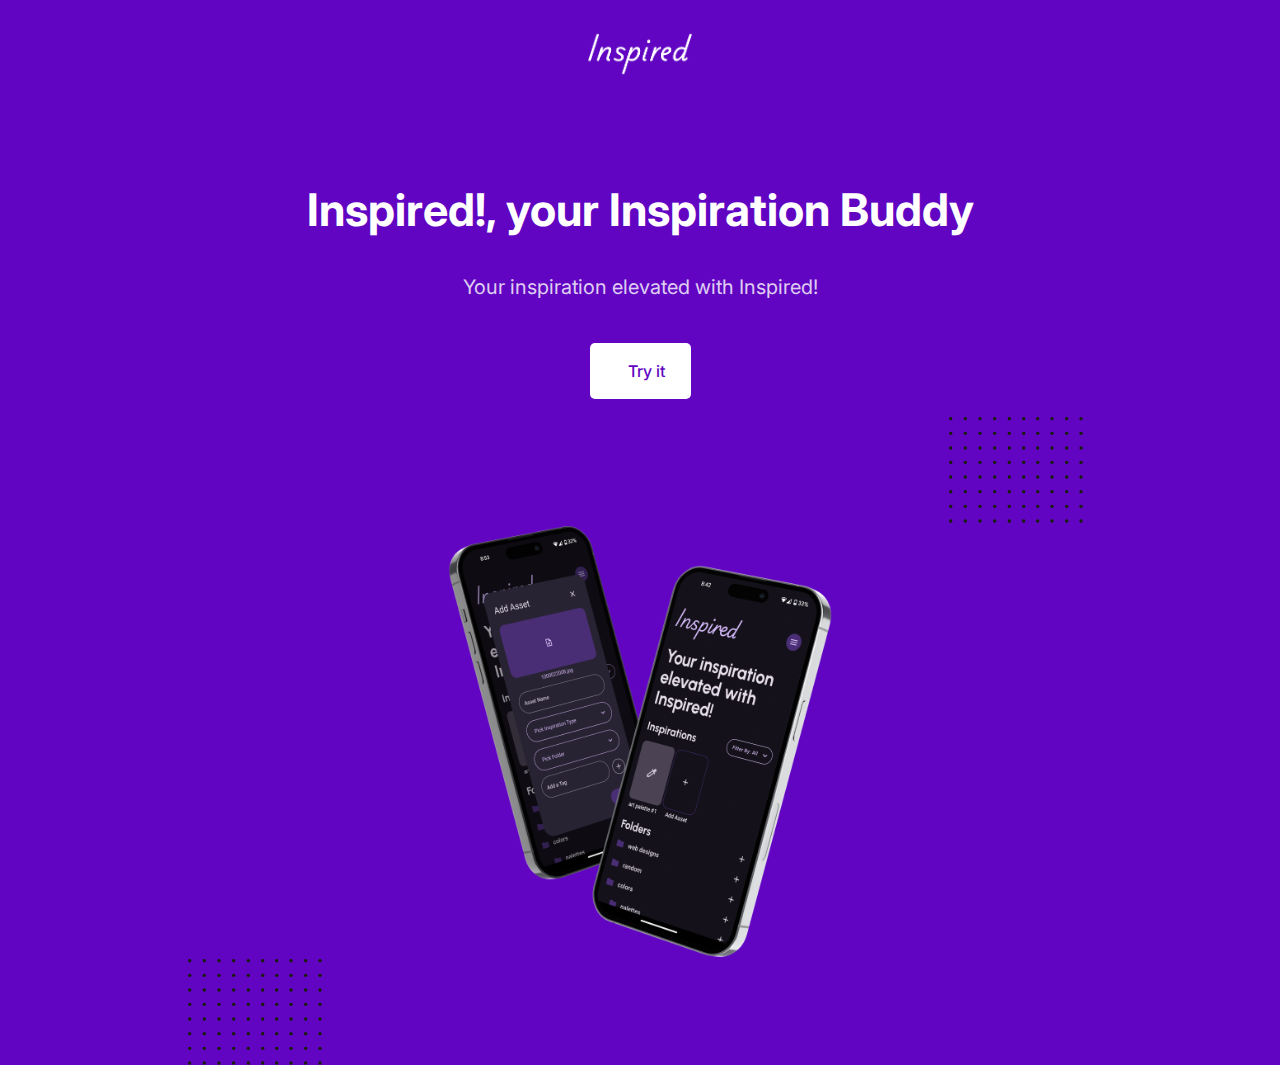
<file: index.html>
<!DOCTYPE html>
<html lang="en">
  <head>
    <meta charset="UTF-8" />
    <meta http-equiv="X-UA-Compatible" content="IE=edge" />
    <meta name="viewport" content="width=device-width, initial-scale=1.0" />
    <title>Inspired | Your inspiration elevated with Inspired!</title>

    <!--====== Favicon Icon ======-->
    <link
      rel="shortcut icon"
      href="assets/images/favicon.ico"
      type="image/ico"
    />

    <!-- ===== All CSS files ===== -->
    <link rel="stylesheet" href="https://use.fontawesome.com/releases/v5.8.1/css/all.css" integrity="sha384-50oBUHEmvpQ+1lW4y57PTFmhCaXp0ML5d60M1M7uH2+nqUivzIebhndOJK28anvf" crossorigin="anonymous">
    <link rel="stylesheet" href="assets/css/bootstrap.min.css" />
    <link rel="stylesheet" href="assets/css/animate.css" />
    <link rel="stylesheet" href="assets/css/lineicons.css" />
    <link rel="stylesheet" href="assets/css/ud-styles.css" />
  </head>
  <body>
    <!-- ====== Header Start ====== -->
    <header class="ud-header">
      <div class="container">
        <div class="row">
          <div class="col-lg-12">
            <nav class="navbar navbar-expand-lg">
              <a class="navbar-brand" href="index.html">
                <img src="assets/images/logo/logo.png" alt="Logo" />
              </a>
            </nav>
          </div>
        </div>
      </div>
    </header>
    <!-- ====== Header End ====== -->

    <!-- ====== Hero Start ====== -->
    <section class="ud-hero" id="home">
      <div class="container">
        <div class="row">
          <div class="col-lg-12">
            <div class="ud-hero-content wow fadeInUp" data-wow-delay=".2s">
              <h1 class="ud-hero-title">
               Inspired!, your Inspiration Buddy
              </h1>
              <p class="ud-hero-desc">
                Your inspiration elevated with Inspired!
              </p>
              <div class="ud-hero-buttons">
                
                <a href="https://play.google.com/store/apps/details?id=com.samadtch.inspired" rel="nofollow noopener" target="_blank" class="ud-main-btn ud-white-btn">
                  <i class='fab fa-google-play'></i> &nbsp; Try it
                </a>
              </div>
            </div>
            <div class="ud-hero-image wow fadeInUp" data-wow-delay=".25s">
              <img src="assets/images/hero/hero-image.png" alt="hero-image" />
              <img
                src="assets/images/hero/dotted-shape.svg"
                alt="shape"
                class="shape shape-1"
              />
              <img
                src="assets/images/hero/dotted-shape.svg"
                alt="shape"
                class="shape shape-2"
              />
            </div>
          </div>
        </div>
      </div>
    </section>
    <!-- ====== Hero End ====== -->

    <!-- ====== All Javascript Files ====== -->
    <script src="assets/js/bootstrap.bundle.min.js"></script>
    <script src="assets/js/wow.min.js"></script>
    <script src="assets/js/main.js"></script>
    <script>
      // ==== for menu scroll
      const pageLink = document.querySelectorAll(".ud-menu-scroll");

      pageLink.forEach((elem) => {
        elem.addEventListener("click", (e) => {
          e.preventDefault();
          document.querySelector(elem.getAttribute("href")).scrollIntoView({
            behavior: "smooth",
            offsetTop: 1 - 60,
          });
        });
      });

      // section menu active
      function onScroll(event) {
        const sections = document.querySelectorAll(".ud-menu-scroll");
        const scrollPos =
          window.pageYOffset ||
          document.documentElement.scrollTop ||
          document.body.scrollTop;

        for (let i = 0; i < sections.length; i++) {
          const currLink = sections[i];
          const val = currLink.getAttribute("href");
          const refElement = document.querySelector(val);
          const scrollTopMinus = scrollPos + 73;
          if (
            refElement.offsetTop <= scrollTopMinus &&
            refElement.offsetTop + refElement.offsetHeight > scrollTopMinus
          ) {
            document
              .querySelector(".ud-menu-scroll")
              .classList.remove("active");
            currLink.classList.add("active");
          } else {
            currLink.classList.remove("active");
          }
        }
      }

      window.document.addEventListener("scroll", onScroll);
    </script>
  </body>
</html>
</file>
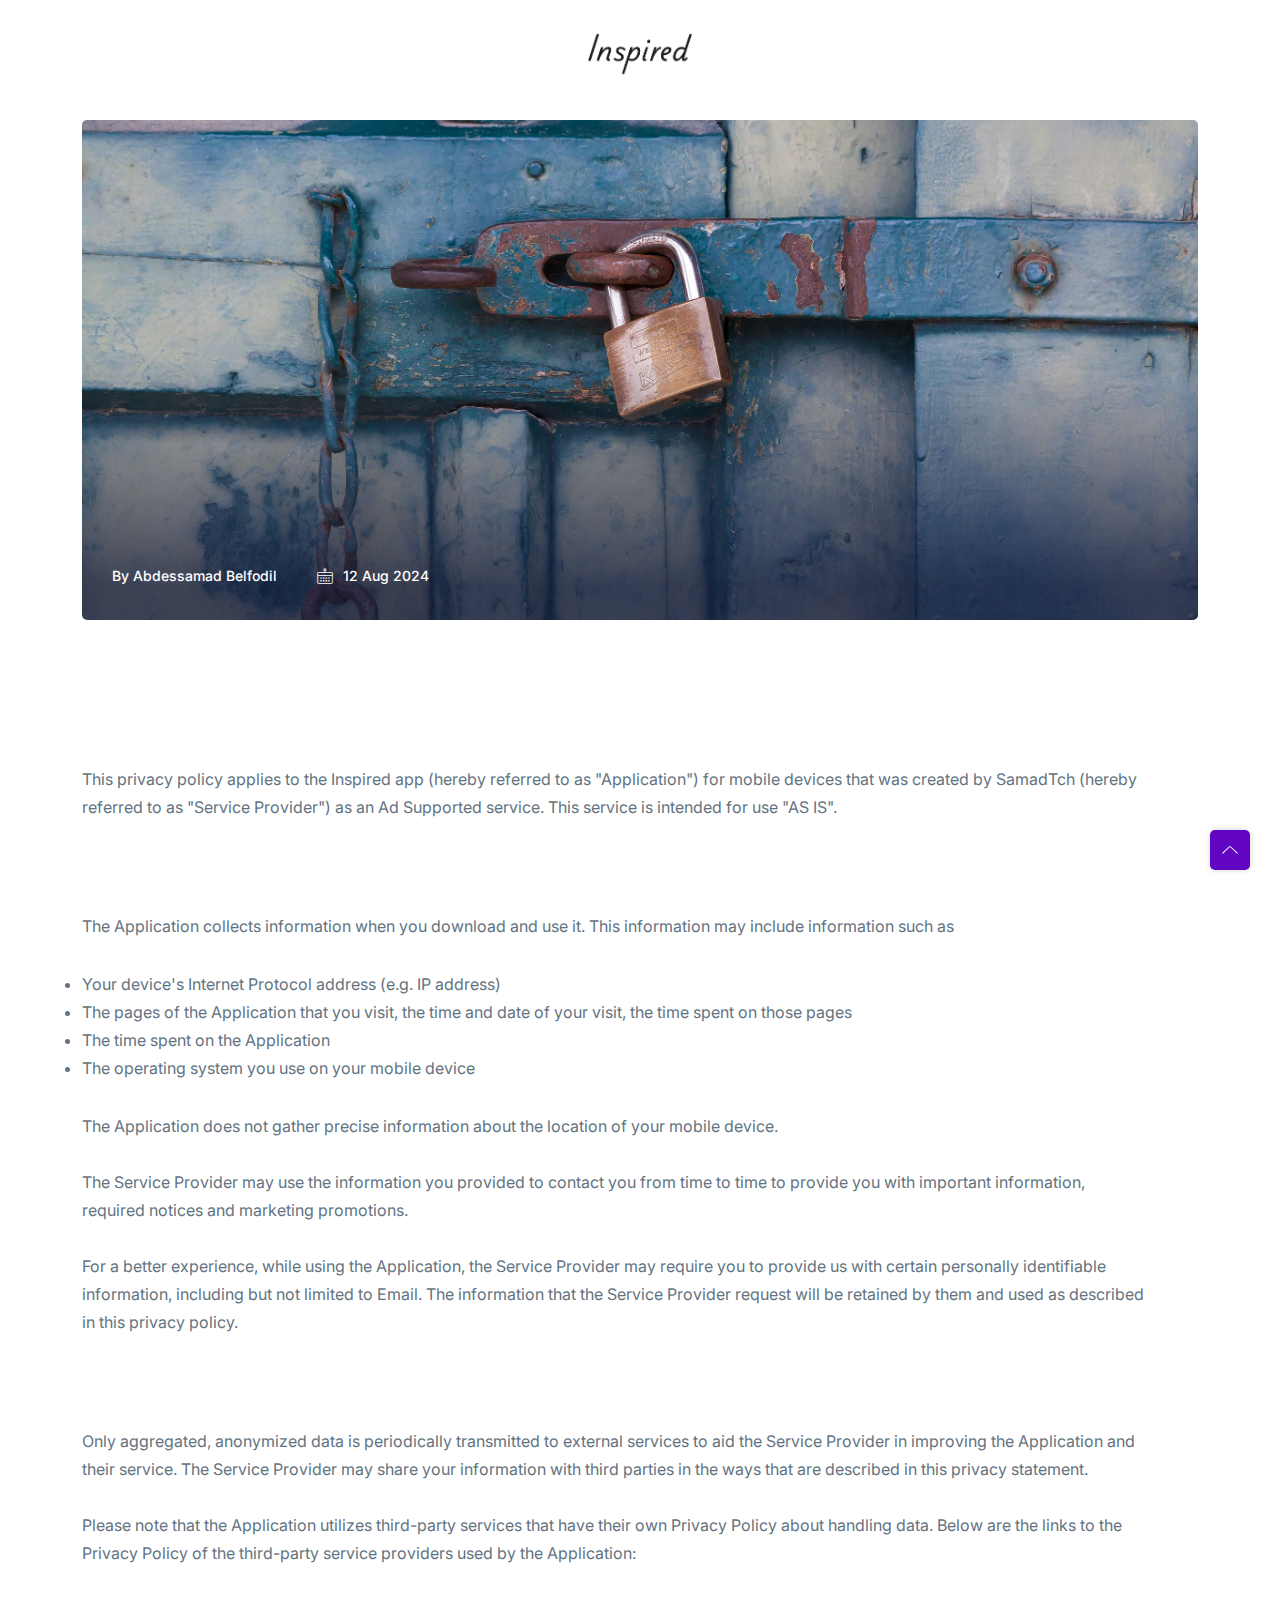
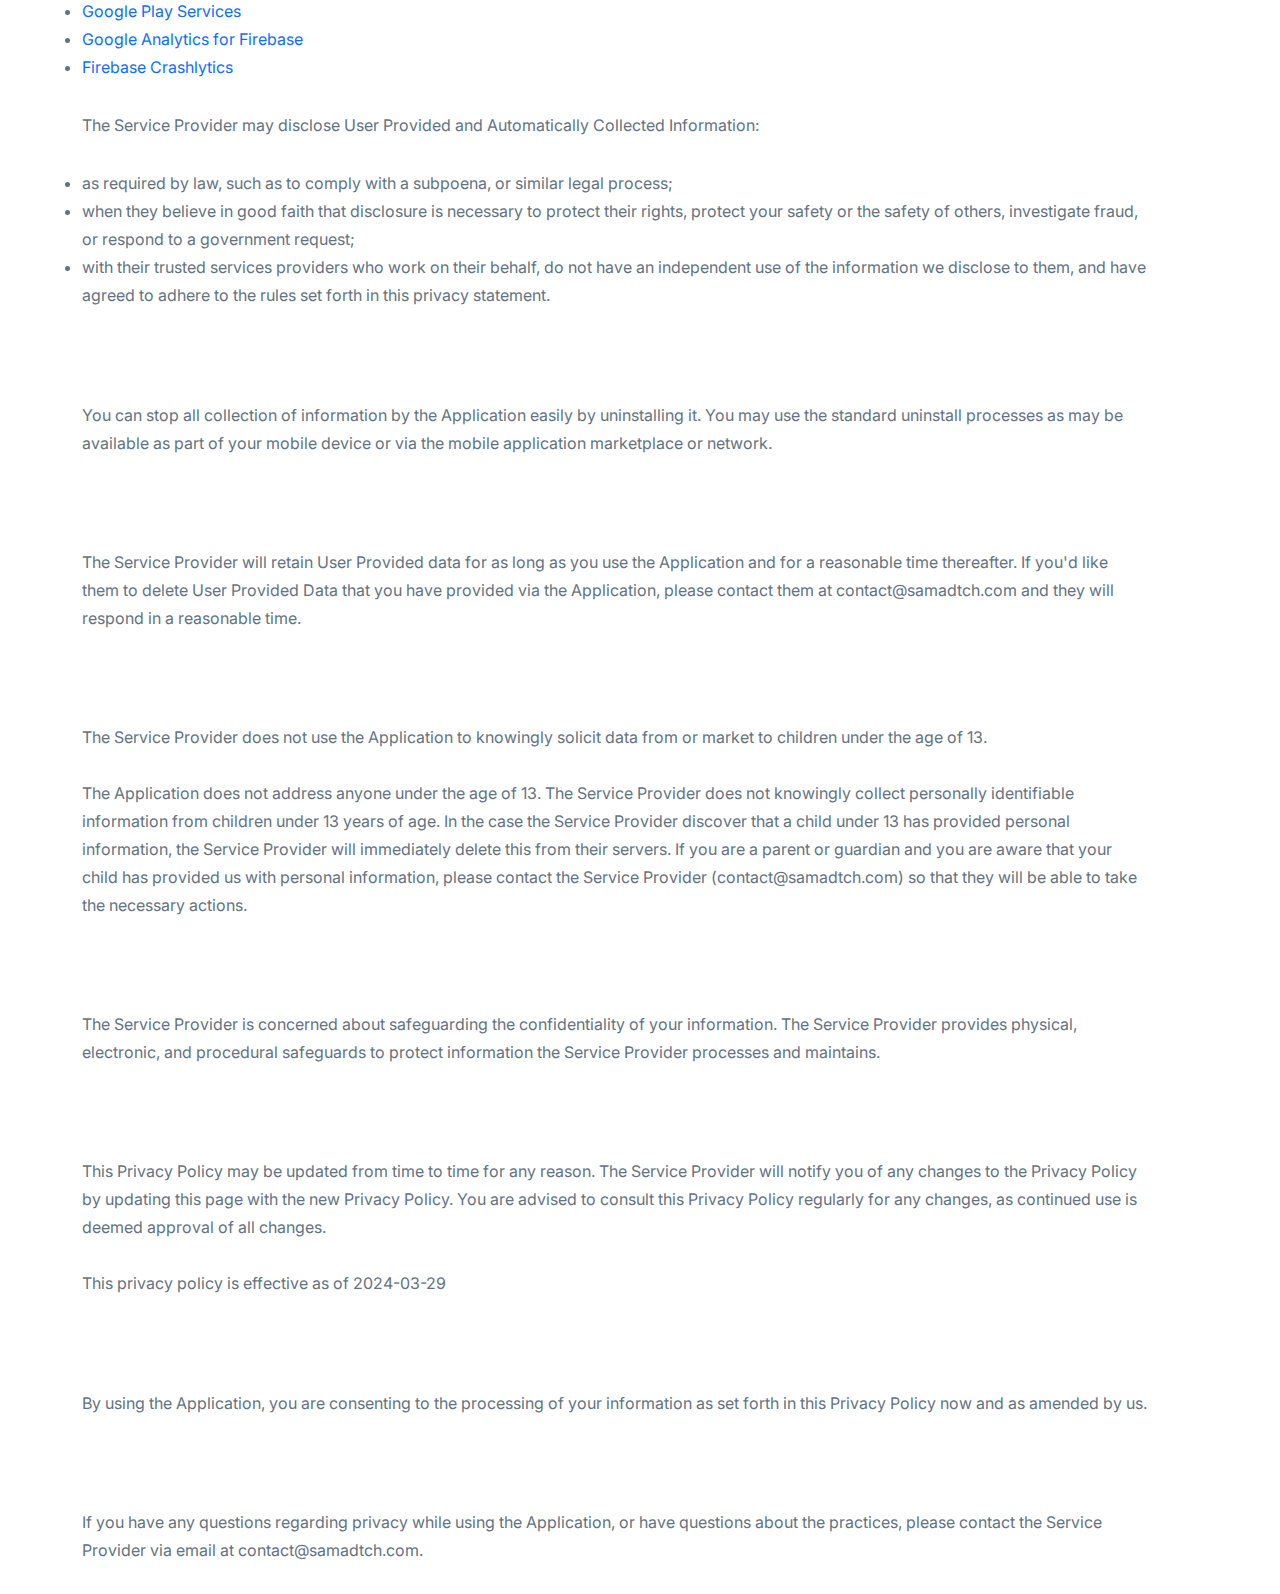
<file: privacy_policy.html>
<!DOCTYPE html>
<html lang="en">
  <head>
    <meta charset="UTF-8" />
    <meta http-equiv="X-UA-Compatible" content="IE=edge" />
    <meta name="viewport" content="width=device-width, initial-scale=1.0" />
    <title>
      Inspired - Privacy Policy
    </title>

    <!--====== Favicon Icon ======-->
    <link
      rel="shortcut icon"
      href="assets/images/favicon.ico"
      type="image/ico"
    />

    <!-- ===== All CSS files ===== -->
    <link rel="stylesheet" href="assets/css/bootstrap.min.css" />
    <link rel="stylesheet" href="assets/css/animate.css" />
    <link rel="stylesheet" href="assets/css/lineicons.css" />
    <link rel="stylesheet" href="assets/css/ud-styles.css" />
  </head>

  <body>
    <!-- ====== Header Start ====== -->
    <header class="ud-header">
      <div class="container">
        <div class="row">
          <div class="col-lg-12">
            <nav class="navbar navbar-expand-lg">
              <a class="navbar-brand" href="index.html">
                <img src="assets/images/logo/logo-b.png" alt="Logo" />
              </a>
            </nav>
          </div>
        </div>
      </div>
    </header>
    <!-- ====== Header End ====== -->

    <!-- ====== Hero Start ====== -->
    <section class="ud-blog-details">
      <div class="container">
        <div class="row">
          <div class="col-lg-12">
            <div class="ud-blog-details-image">
              <img
                src="assets/images/blog/privacy_policy.jpg"
                alt="blog details"
              />
              <div class="ud-blog-overlay">
                <div class="ud-blog-overlay-content">
                  <div class="ud-blog-author">
                    <span>
                      By <a href="javascript:void(0)"> Abdessamad Belfodil </a>
                    </span>
                  </div>

                  <div class="ud-blog-meta">
                    <p class="date">
                      <i class="lni lni-calendar"></i> <span>12 Aug 2024</span>
                    </p>
                  </div>
                </div>
              </div>
            </div>
          </div>

          <div class="col-lg-12">
            <div class="ud-blog-details-content">
              <h2 class="ud-blog-details-title">Privacy Policy</h2>
              <p class="ud-blog-details-para">
                This privacy policy applies to the Inspired app (hereby referred
                to as "Application") for mobile devices that was created by
                SamadTch (hereby referred to as "Service Provider") as an Ad
                Supported service. This service is intended for use "AS IS".
              </p>

              <h3 class="ud-blog-details-subtitle">
                Information Collection and Use
              </h3>

              <p class="ud-blog-details-para">
                The Application collects information when you download and use
                it. This information may include information such as
              </p>

              <ul class="ud-blog-details-para">
                <li>
                  Your device's Internet Protocol address (e.g. IP address)
                </li>
                <li>
                  The pages of the Application that you visit, the time and date
                  of your visit, the time spent on those pages
                </li>
                <li>The time spent on the Application</li>
                <li>The operating system you use on your mobile device</li>
              </ul>

              <p class="ud-blog-details-para">
                The Application does not gather precise information about the
                location of your mobile device. <br /><br />
                The Service Provider may use the information you provided to
                contact you from time to time to provide you with important
                information, required notices and marketing promotions.<br /><br />
                For a better experience, while using the Application, the
                Service Provider may require you to provide us with certain
                personally identifiable information, including but not limited
                to Email. The information that the Service Provider request will
                be retained by them and used as described in this privacy
                policy.
              </p>

              <h3 class="ud-blog-details-subtitle">Third Party Access</h3>
              <p class="ud-blog-details-para">
                Only aggregated, anonymized data is periodically transmitted to
                external services to aid the Service Provider in improving the
                Application and their service. The Service Provider may share
                your information with third parties in the ways that are
                described in this privacy statement.<br /><br />
                Please note that the Application utilizes third-party services
                that have their own Privacy Policy about handling data. Below
                are the links to the Privacy Policy of the third-party service
                providers used by the Application:
              </p>

              <ul class="ud-blog-details-para">
                <li>
                  <a
                    href="https://www.google.com/policies/privacy/"
                    target="_blank"
                    rel="noopener noreferrer"
                    >Google Play Services</a
                  >
                </li>
                <li>
                  <a
                    href="https://firebase.google.com/support/privacy"
                    target="_blank"
                    rel="noopener noreferrer"
                    >Google Analytics for Firebase</a
                  >
                </li>
                <li>
                  <a
                    href="https://firebase.google.com/support/privacy/"
                    target="_blank"
                    rel="noopener noreferrer"
                    >Firebase Crashlytics</a
                  >
                </li>
                <!----><!----><!----><!----><!----><!----><!----><!----><!----><!----><!----><!----><!----><!----><!----><!----><!----><!----><!----><!----><!----><!----><!----><!----><!----><!---->
              </ul>

              <p class="ud-blog-details-para">
                The Service Provider may disclose User Provided and
                Automatically Collected Information:
              </p>

              <ul class="ud-blog-details-para">
                <li>
                  as required by law, such as to comply with a subpoena, or
                  similar legal process;
                </li>
                <li>
                  when they believe in good faith that disclosure is necessary
                  to protect their rights, protect your safety or the safety of
                  others, investigate fraud, or respond to a government request;
                </li>
                <li>
                  with their trusted services providers who work on their
                  behalf, do not have an independent use of the information we
                  disclose to them, and have agreed to adhere to the rules set
                  forth in this privacy statement.
                </li>
              </ul>

              <h3 class="ud-blog-details-subtitle">Opt-Out Rights</h3>
              <p class="ud-blog-details-para">
                You can stop all collection of information by the Application
                easily by uninstalling it. You may use the standard uninstall
                processes as may be available as part of your mobile device or
                via the mobile application marketplace or network.
              </p>
              <h3 class="ud-blog-details-subtitle">Data Retention Policy</h3>
              <p class="ud-blog-details-para">
                The Service Provider will retain User Provided data for as long
                as you use the Application and for a reasonable time thereafter.
                If you'd like them to delete User Provided Data that you have
                provided via the Application, please contact them at
                contact@samadtch.com and they will respond in a reasonable time.
              </p>
              <h3 class="ud-blog-details-subtitle">Children</h3>
              <p class="ud-blog-details-para">
                The Service Provider does not use the Application to knowingly
                solicit data from or market to children under the age of 13.<br /><br />
                The Application does not address anyone under the age of 13. The
                Service Provider does not knowingly collect personally
                identifiable information from children under 13 years of age. In
                the case the Service Provider discover that a child under 13 has
                provided personal information, the Service Provider will
                immediately delete this from their servers. If you are a parent
                or guardian and you are aware that your child has provided us
                with personal information, please contact the Service Provider
                (contact@samadtch.com) so that they will be able to take the
                necessary actions.
              </p>
              <h3 class="ud-blog-details-subtitle">Security</h3>
              <p class="ud-blog-details-para">
                The Service Provider is concerned about safeguarding the
                confidentiality of your information. The Service Provider
                provides physical, electronic, and procedural safeguards to
                protect information the Service Provider processes and
                maintains.
              </p>
              <h3 class="ud-blog-details-subtitle">Changes</h3>
              <p class="ud-blog-details-para">
                This Privacy Policy may be updated from time to time for any
                reason. The Service Provider will notify you of any changes to
                the Privacy Policy by updating this page with the new Privacy
                Policy. You are advised to consult this Privacy Policy regularly
                for any changes, as continued use is deemed approval of all
                changes. <br /><br />
                This privacy policy is effective as of 2024-03-29
              </p>
              <h3 class="ud-blog-details-subtitle">Your Consent</h3>
              <p class="ud-blog-details-para">
                By using the Application, you are consenting to the processing
                of your information as set forth in this Privacy Policy now and
                as amended by us.
              </p>
              <h3 class="ud-blog-details-subtitle">Contact Us</h3>
              <p class="ud-blog-details-para">
                If you have any questions regarding privacy while using the
                Application, or have questions about the practices, please
                contact the Service Provider via email at contact@samadtch.com.
              </p>
            </div>
          </div>
        </div>
      </div>
    </section>
    <!-- ====== Hero End ====== -->

    <!-- ====== Back To Top Start ====== -->
    <a href="javascript:void(0)" class="back-to-top">
      <i class="lni lni-chevron-up"> </i>
    </a>
    <!-- ====== Back To Top End ====== -->

    <!-- ====== All Javascript Files ====== -->
    <script src="assets/js/bootstrap.bundle.min.js"></script>
    <script src="assets/js/wow.min.js"></script>
    <script src="assets/js/main.js"></script>
    <script>
      // ==== for menu scroll
      const pageLink = document.querySelectorAll(".ud-menu-scroll");

      pageLink.forEach((elem) => {
        elem.addEventListener("click", (e) => {
          e.preventDefault();
          document.querySelector(elem.getAttribute("href")).scrollIntoView({
            behavior: "smooth",
            offsetTop: 1 - 60,
          });
        });
      });

      // section menu active
      function onScroll(event) {
        const sections = document.querySelectorAll(".ud-menu-scroll");
        const scrollPos =
          window.pageYOffset ||
          document.documentElement.scrollTop ||
          document.body.scrollTop;

        for (let i = 0; i < sections.length; i++) {
          const currLink = sections[i];
          const val = currLink.getAttribute("href");
          const refElement = document.querySelector(val);
          const scrollTopMinus = scrollPos + 73;
          if (
            refElement.offsetTop <= scrollTopMinus &&
            refElement.offsetTop + refElement.offsetHeight > scrollTopMinus
          ) {
            document
              .querySelector(".ud-menu-scroll")
              .classList.remove("active");
            currLink.classList.add("active");
          } else {
            currLink.classList.remove("active");
          }
        }
      }

      window.document.addEventListener("scroll", onScroll);
    </script>
  </body>
</html>
</file>
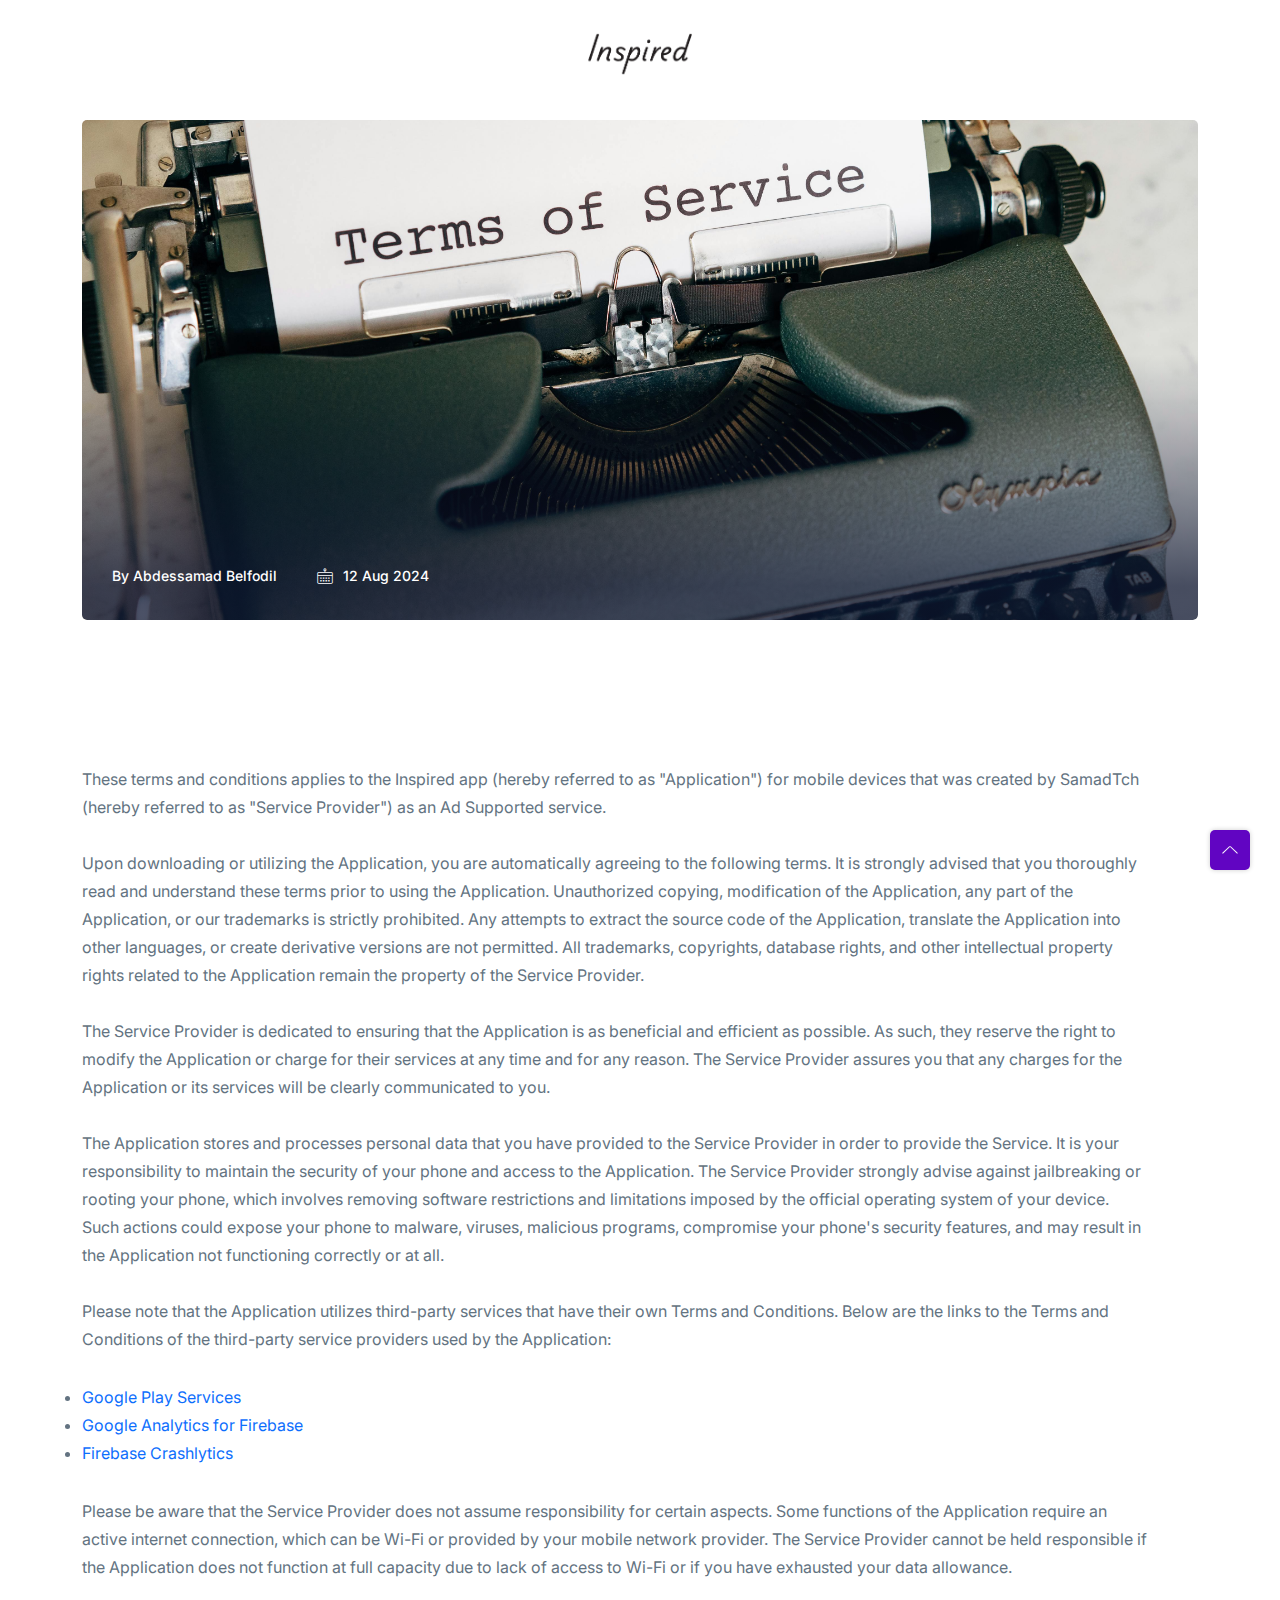
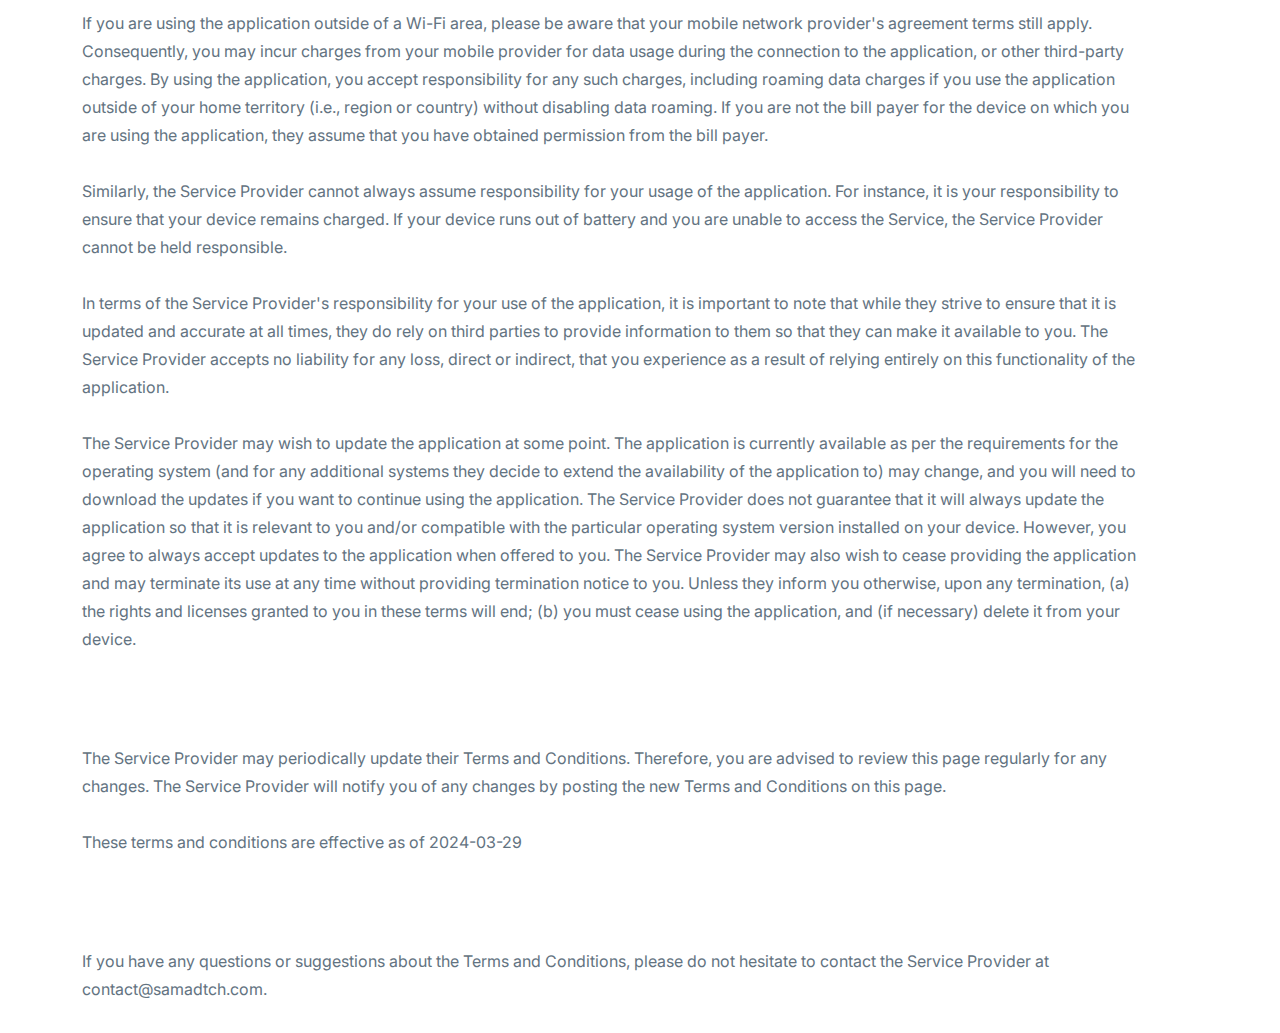
<file: tos.html>
<!DOCTYPE html>
<html lang="en">
  <head>
    <meta charset="UTF-8" />
    <meta http-equiv="X-UA-Compatible" content="IE=edge" />
    <meta name="viewport" content="width=device-width, initial-scale=1.0" />
    <title>Inspired - Terms of Service</title>

    <!--====== Favicon Icon ======-->
    <link
      rel="shortcut icon"
      href="assets/images/favicon.ico"
      type="image/ico"
    />

    <!-- ===== All CSS files ===== -->
    <link rel="stylesheet" href="assets/css/bootstrap.min.css" />
    <link rel="stylesheet" href="assets/css/animate.css" />
    <link rel="stylesheet" href="assets/css/lineicons.css" />
    <link rel="stylesheet" href="assets/css/ud-styles.css" />
  </head>

  <body>
    <!-- ====== Header Start ====== -->
    <header class="ud-header">
      <div class="container">
        <div class="row">
          <div class="col-lg-12">
            <nav class="navbar navbar-expand-lg">
              <a class="navbar-brand" href="index.html">
                <img src="assets/images/logo/logo-b.png" alt="Logo" />
              </a>
            </nav>
          </div>
        </div>
      </div>
    </header>
    <!-- ====== Header End ====== -->

    <!-- ====== Hero Start ====== -->
    <section class="ud-blog-details">
      <div class="container">
        <div class="row">
          <div class="col-lg-12">
            <div class="ud-blog-details-image">
              <img
                src="assets/images/blog/tos.jpg"
                alt="blog details"
              />
              <div class="ud-blog-overlay">
                <div class="ud-blog-overlay-content">
                  <div class="ud-blog-author">
                    <span>
                      By <a href="javascript:void(0)"> Abdessamad Belfodil </a>
                    </span>
                  </div>

                  <div class="ud-blog-meta">
                    <p class="date">
                      <i class="lni lni-calendar"></i> <span>12 Aug 2024</span>
                    </p>
                  </div>
                </div>
              </div>
            </div>
          </div>

          <div class="col-lg-12">
            <div class="ud-blog-details-content">
              <h2 class="ud-blog-details-title">Terms & Conditions</h2>
              <p class="ud-blog-details-para">
                These terms and conditions applies to the Inspired app (hereby
                referred to as "Application") for mobile devices that was
                created by SamadTch (hereby referred to as "Service Provider")
                as an Ad Supported service. <br /><br />
                Upon downloading or utilizing the Application, you are
                automatically agreeing to the following terms. It is strongly
                advised that you thoroughly read and understand these terms
                prior to using the Application. Unauthorized copying,
                modification of the Application, any part of the Application, or
                our trademarks is strictly prohibited. Any attempts to extract
                the source code of the Application, translate the Application
                into other languages, or create derivative versions are not
                permitted. All trademarks, copyrights, database rights, and
                other intellectual property rights related to the Application
                remain the property of the Service Provider. <br /><br />
                The Service Provider is dedicated to ensuring that the
                Application is as beneficial and efficient as possible. As such,
                they reserve the right to modify the Application or charge for
                their services at any time and for any reason. The Service
                Provider assures you that any charges for the Application or its
                services will be clearly communicated to you. <br /><br />
                The Application stores and processes personal data that you have
                provided to the Service Provider in order to provide the
                Service. It is your responsibility to maintain the security of
                your phone and access to the Application. The Service Provider
                strongly advise against jailbreaking or rooting your phone,
                which involves removing software restrictions and limitations
                imposed by the official operating system of your device. Such
                actions could expose your phone to malware, viruses, malicious
                programs, compromise your phone's security features, and may
                result in the Application not functioning correctly or at all.
                <br /><br />
                Please note that the Application utilizes third-party services
                that have their own Terms and Conditions. Below are the links to
                the Terms and Conditions of the third-party service providers
                used by the Application:
              </p>

              
              <ul class="ud-blog-details-para">
                <li>
                  <a
                    href="https://www.google.com/policies/privacy/"
                    target="_blank"
                    rel="noopener noreferrer"
                    >Google Play Services</a
                  >
                </li>
                <li>
                  <a
                    href="https://firebase.google.com/support/privacy"
                    target="_blank"
                    rel="noopener noreferrer"
                    >Google Analytics for Firebase</a
                  >
                </li>
                <li>
                  <a
                    href="https://firebase.google.com/support/privacy/"
                    target="_blank"
                    rel="noopener noreferrer"
                    >Firebase Crashlytics</a
                  >
                </li>
              </ul>

              <p class="ud-blog-details-para">
                Please be aware that the Service Provider does not assume
                responsibility for certain aspects. Some functions of the
                Application require an active internet connection, which can be
                Wi-Fi or provided by your mobile network provider. The Service
                Provider cannot be held responsible if the Application does not
                function at full capacity due to lack of access to Wi-Fi or if
                you have exhausted your data allowance. <br /><br />
                If you are using the application outside of a Wi-Fi area, please
                be aware that your mobile network provider's agreement terms
                still apply. Consequently, you may incur charges from your
                mobile provider for data usage during the connection to the
                application, or other third-party charges. By using the
                application, you accept responsibility for any such charges,
                including roaming data charges if you use the application
                outside of your home territory (i.e., region or country) without
                disabling data roaming. If you are not the bill payer for the
                device on which you are using the application, they assume that
                you have obtained permission from the bill payer. <br /><br />
                Similarly, the Service Provider cannot always assume
                responsibility for your usage of the application. For instance,
                it is your responsibility to ensure that your device remains
                charged. If your device runs out of battery and you are unable
                to access the Service, the Service Provider cannot be held
                responsible. <br /><br />
                In terms of the Service Provider's responsibility for your use
                of the application, it is important to note that while they
                strive to ensure that it is updated and accurate at all times,
                they do rely on third parties to provide information to them so
                that they can make it available to you. The Service Provider
                accepts no liability for any loss, direct or indirect, that you
                experience as a result of relying entirely on this functionality
                of the application. <br /><br />
                The Service Provider may wish to update the application at some
                point. The application is currently available as per the
                requirements for the operating system (and for any additional
                systems they decide to extend the availability of the
                application to) may change, and you will need to download the
                updates if you want to continue using the application. The
                Service Provider does not guarantee that it will always update
                the application so that it is relevant to you and/or compatible
                with the particular operating system version installed on your
                device. However, you agree to always accept updates to the
                application when offered to you. The Service Provider may also
                wish to cease providing the application and may terminate its
                use at any time without providing termination notice to you.
                Unless they inform you otherwise, upon any termination, (a) the
                rights and licenses granted to you in these terms will end; (b)
                you must cease using the application, and (if necessary) delete
                it from your device.
              </p>

              <h3 class="ud-blog-details-subtitle">
                Changes to These Terms and Conditions
              </h3>

              <p class="ud-blog-details-para">
                The Service Provider may periodically update their Terms and
                Conditions. Therefore, you are advised to review this page
                regularly for any changes. The Service Provider will notify you
                of any changes by posting the new Terms and Conditions on this
                page. <br /><br />
                These terms and conditions are effective as of 2024-03-29
              </p>

              <h3 class="ud-blog-details-subtitle">Contact Us</h3>

              <p class="ud-blog-details-para">
                If you have any questions or suggestions about the Terms and
                Conditions, please do not hesitate to contact the Service
                Provider at contact@samadtch.com.
              </p>
            </div>
          </div>
        </div>
      </div>
    </section>
    <!-- ====== Hero End ====== -->

    <!-- ====== Back To Top Start ====== -->
    <a href="javascript:void(0)" class="back-to-top">
      <i class="lni lni-chevron-up"> </i>
    </a>
    <!-- ====== Back To Top End ====== -->

    <!-- ====== All Javascript Files ====== -->
    <script src="assets/js/bootstrap.bundle.min.js"></script>
    <script src="assets/js/wow.min.js"></script>
    <script src="assets/js/main.js"></script>
    <script>
      // ==== for menu scroll
      const pageLink = document.querySelectorAll(".ud-menu-scroll");

      pageLink.forEach((elem) => {
        elem.addEventListener("click", (e) => {
          e.preventDefault();
          document.querySelector(elem.getAttribute("href")).scrollIntoView({
            behavior: "smooth",
            offsetTop: 1 - 60,
          });
        });
      });

      // section menu active
      function onScroll(event) {
        const sections = document.querySelectorAll(".ud-menu-scroll");
        const scrollPos =
          window.pageYOffset ||
          document.documentElement.scrollTop ||
          document.body.scrollTop;

        for (let i = 0; i < sections.length; i++) {
          const currLink = sections[i];
          const val = currLink.getAttribute("href");
          const refElement = document.querySelector(val);
          const scrollTopMinus = scrollPos + 73;
          if (
            refElement.offsetTop <= scrollTopMinus &&
            refElement.offsetTop + refElement.offsetHeight > scrollTopMinus
          ) {
            document
              .querySelector(".ud-menu-scroll")
              .classList.remove("active");
            currLink.classList.add("active");
          } else {
            currLink.classList.remove("active");
          }
        }
      }

      window.document.addEventListener("scroll", onScroll);
    </script>
  </body>
</html>
</file>
<file: assets/css/ud-styles.css>
/*===========================
  COMMON css 
===========================*/
@import url("https://fonts.googleapis.com/css2?family=Inter:wght@200;300;400;500;600;700;800;900&display=swap");
:root {
  --font: "Inter", sans-serif;
  --body-color: #637381;
  --heading-color: #FFFFFF;
  --primary-color: #6105C2;
  --white: #FFFFFF;
}

body {
  font-family: var(--font);
  font-weight: normal;
  font-style: normal;
  color: var(--body-color);
  overflow-x: hidden;
}

* {
  margin: 0;
  padding: 0;
  -webkit-box-sizing: border-box;
  box-sizing: border-box;
}

img {
  max-width: 100%;
}

a,
button,
input,
textarea {
  -webkit-transition: all 0.3s ease-out 0s;
  transition: all 0.3s ease-out 0s;
}

a,
a:focus,
input:focus,
textarea:focus,
button:focus,
.navbar-toggler:focus {
  text-decoration: none;
  outline: none;
  -webkit-box-shadow: none;
          box-shadow: none;
}

a:focus,
a:hover {
  text-decoration: none;
}

i,
span,
a {
  display: inline-block;
}

audio,
canvas,
iframe,
img,
svg,
video {
  vertical-align: middle;
}

h1,
h2,
h3,
h4,
h5,
h6 {
  font-weight: 700;
  color: var(--heading-color);
  margin: 0px;
}

h1 {
  font-size: 48px;
}

h2 {
  font-size: 36px;
}

h3 {
  font-size: 28px;
}

h4 {
  font-size: 22px;
}

h5 {
  font-size: 18px;
}

h6 {
  font-size: 16px;
}

ul,
ol {
  margin: 0px;
  padding: 0px;
}

p {
  font-size: 16px;
  font-weight: 400;
  line-height: 26px;
  color: var(--body-color);
  margin: 0px;
}

.bg_cover {
  background-position: center center;
  background-size: cover;
  background-repeat: no-repeat;
  width: 100%;
  height: 100%;
}

/*===== All Button Style =====*/
.ud-main-btn {
  display: inline-block;
  text-align: center;
  white-space: nowrap;
  vertical-align: middle;
  font-weight: 500;
  font-size: 16px;
  border-radius: 5px;
  padding: 15px 25px;
  border: 1px solid transparent;
  color: var(--white);
  cursor: pointer;
  z-index: 5;
  -webkit-transition: all 0.4s ease-out 0s;
  transition: all 0.4s ease-out 0s;
  background: var(--primary-color);
}

.ud-main-btn:hover {
  color: var(--white);
  background: var(--heading-color);
}

@media (max-width: 767px) {
  .container {
    padding-left: 40px;
    padding-right: 40px;
  }
}

@media only screen and (min-width: 576px) and (max-width: 767px) {
  .container {
    padding-left: 20px;
    padding-right: 20px;
  }
}

.back-to-top {
  width: 40px;
  height: 40px;
  line-height: 40px;
  background: var(--primary-color);
  -webkit-box-shadow: 0px 0px 5px rgba(0, 0, 0, 0.2);
          box-shadow: 0px 0px 5px rgba(0, 0, 0, 0.2);
  text-align: center;
  -webkit-box-pack: center;
      -ms-flex-pack: center;
          justify-content: center;
  -webkit-box-align: center;
      -ms-flex-align: center;
          align-items: center;
  border-radius: 5px;
  position: fixed;
  right: 30px;
  bottom: 30px;
  z-index: 99;
  color: var(--white);
}

.back-to-top:hover {
  color: var(--white);
  background: var(--heading-color);
}

/* ===== Header CSS ===== */
.ud-header {
  position: absolute;
  top: 0;
  left: 0;
  width: 100%;
  z-index: 99;
  -webkit-transition: all 0.3s ease-out 0s;
  transition: all 0.3s ease-out 0s;
}

.sticky {
  position: fixed;
  z-index: 99;
  -webkit-backdrop-filter: blur(5px);
          backdrop-filter: blur(5px);
  -webkit-box-shadow: inset 0 -1px 0 0 rgba(0, 0, 0, 0.1);
  box-shadow: inset 0 -1px 0 0 rgba(0, 0, 0, 0.1);
  -webkit-transition: all 0.3s ease-out 0s;
  transition: all 0.3s ease-out 0s;
}

.sticky .navbar {
  padding: 0;
}

.navbar {
  padding: 0px 0;
  border-radius: 5px;
  position: relative;
  -webkit-transition: all 0.3s ease-out 0s;
  transition: all 0.3s ease-out 0s;
}

.navbar-brand {
  margin: 32px auto;
  padding: 0;
}

@media only screen and (min-width: 768px) and (max-width: 991px), (max-width: 767px) {
  .navbar-brand {
    padding: 5px 0px;
  }
}

.navbar-brand img {
  max-width: 160px;
}

.navbar-toggler {
  padding: 0;
}

.navbar-toggler .toggler-icon {
  width: 30px;
  height: 2px;
  background-color: var(--white);
  display: block;
  margin: 5px 0;
  position: relative;
  -webkit-transition: all 0.3s ease-out 0s;
  transition: all 0.3s ease-out 0s;
}

.navbar-toggler.active .toggler-icon:nth-of-type(1) {
  -webkit-transform: rotate(45deg);
  transform: rotate(45deg);
  top: 7px;
}

.navbar-toggler.active .toggler-icon:nth-of-type(2) {
  opacity: 0;
}

.navbar-toggler.active .toggler-icon:nth-of-type(3) {
  -webkit-transform: rotate(135deg);
  transform: rotate(135deg);
  top: -7px;
}

@media only screen and (min-width: 768px) and (max-width: 991px), (max-width: 767px) {
  .navbar-collapse {
    position: absolute;
    top: 100%;
    right: 0;
    max-width: 300px;
    width: 100%;
    background-color: var(--white);
    z-index: 9;
    -webkit-box-shadow: 0px 15px 20px 0px rgba(0, 0, 0, 0.1);
    box-shadow: 0px 15px 20px 0px rgba(0, 0, 0, 0.1);
    padding: 0px;
    display: none;
    border-radius: 5px;
  }
  .navbar-collapse.show {
    display: block;
  }
}

@media only screen and (min-width: 768px) and (max-width: 991px), (max-width: 767px) {
  .navbar-nav {
    padding: 20px 30px;
  }
}

.navbar-nav .nav-item {
  position: relative;
  padding: 0px 20px;
}

@media only screen and (min-width: 992px) and (max-width: 1199px) {
  .navbar-nav .nav-item {
    padding: 0px 12px;
  }
}

@media only screen and (min-width: 768px) and (max-width: 991px), (max-width: 767px) {
  .navbar-nav .nav-item {
    padding: 0px;
  }
}

.navbar-nav .nav-item > a {
  font-size: 16px;
  font-weight: 400;
  color: var(--white);
  -webkit-transition: all 0.3s ease-out 0s;
  transition: all 0.3s ease-out 0s;
  padding: 25px 8px;
  position: relative;
}

@media only screen and (min-width: 768px) and (max-width: 991px), (max-width: 767px) {
  .navbar-nav .nav-item > a {
    display: block;
    padding: 8px 0;
    color: var(--heading-color);
  }
}

.navbar-nav .nav-item > a:hover, .navbar-nav .nav-item > a.active {
  color: var(--white);
  opacity: 0.5;
}

@media only screen and (min-width: 768px) and (max-width: 991px), (max-width: 767px) {
  .navbar-nav .nav-item > a:hover, .navbar-nav .nav-item > a.active {
    color: var(--primary-color);
    opacity: 1;
  }
}

.navbar-nav .nav-item .ud-submenu {
  position: absolute;
  width: 250px;
  background: var(--white);
  top: 110%;
  padding: 20px 30px;
  -webkit-box-shadow: 0 15px 44px rgba(140, 140, 140, 0.18);
          box-shadow: 0 15px 44px rgba(140, 140, 140, 0.18);
  border-radius: 5px;
  opacity: 0;
  visibility: hidden;
  -webkit-transition: all 0.3s ease-out 0s;
  transition: all 0.3s ease-out 0s;
}

@media only screen and (min-width: 768px) and (max-width: 991px), (max-width: 767px) {
  .navbar-nav .nav-item .ud-submenu {
    position: static;
    -webkit-box-shadow: none;
            box-shadow: none;
    width: 100%;
    padding: 0px;
    opacity: 1;
    visibility: visible;
    display: none;
  }
}

.navbar-nav .nav-item .ud-submenu.show {
  display: block;
}

.navbar-nav .nav-item .ud-submenu .ud-submenu-link {
  padding: 7px 0;
  color: var(--heading-color);
  font-size: 14px;
}

.navbar-nav .nav-item .ud-submenu .ud-submenu-link:hover {
  color: var(--primary-color);
}

.navbar-nav .nav-item:hover > a {
  color: var(--white);
  opacity: 0.5;
}

@media only screen and (min-width: 768px) and (max-width: 991px), (max-width: 767px) {
  .navbar-nav .nav-item:hover > a {
    color: var(--primary-color);
    opacity: 1;
  }
}

.navbar-nav .nav-item:hover > .ud-submenu {
  opacity: 1;
  visibility: visible;
  top: 100%;
}

.navbar-nav .nav-item.nav-item-has-children > a {
  position: relative;
}

.navbar-nav .nav-item.nav-item-has-children > a::after {
  content: "";
  -webkit-box-sizing: border-box;
          box-sizing: border-box;
  position: absolute;
  width: 10px;
  height: 10px;
  border-bottom: 2px solid;
  border-right: 2px solid;
  -webkit-transform: rotate(45deg) translateY(-50%);
          transform: rotate(45deg) translateY(-50%);
  right: -15px;
  top: 50%;
  margin-top: -2px;
}

@media only screen and (min-width: 768px) and (max-width: 991px), (max-width: 767px) {
  .navbar-nav .nav-item.nav-item-has-children > a::after {
    right: 5px;
  }
}

@media only screen and (min-width: 768px) and (max-width: 991px), (max-width: 767px) {
  .navbar-btn {
    position: absolute;
    top: 50%;
    right: 50px;
    -webkit-transform: translateY(-50%);
    transform: translateY(-50%);
  }
}

.navbar-btn .ud-main-btn {
  padding: 8px 16px;
  background: transparent;
}

.navbar-btn .ud-login-btn:hover {
  opacity: 0.5;
}

.navbar-btn .ud-white-btn {
  background: rgba(255, 255, 255, 0.2);
}

.navbar-btn .ud-white-btn:hover {
  background: white;
  color: var(--heading-color);
}

.sticky .navbar-toggler .toggler-icon {
  background-color: var(--heading-color);
}

.sticky .navbar-nav .nav-item:hover > a {
  color: var(--primary-color);
  opacity: 1;
}

.sticky .navbar-nav .nav-item a {
  color: var(--heading-color);
}

.sticky .navbar-nav .nav-item a.active, .sticky .navbar-nav .nav-item a:hover {
  color: var(--primary-color);
  opacity: 1;
}

.sticky .navbar-btn .ud-main-btn.ud-login-btn {
  color: var(--heading-color);
}

.sticky .navbar-btn .ud-main-btn.ud-login-btn:hover {
  color: var(--primary-color);
  opacity: 1;
}

.sticky .navbar-btn .ud-white-btn {
  background: var(--primary-color);
  color: var(--white);
}

.sticky .navbar-btn .ud-white-btn:hover {
  background: var(--heading-color);
}

/* ===== Hero CSS ===== */
.ud-hero {
  background: var(--primary-color);
  padding-top: 180px;
}

@media only screen and (min-width: 768px) and (max-width: 991px) {
  .ud-hero {
    padding-top: 160px;
  }
}

@media (max-width: 767px) {
  .ud-hero {
    padding-top: 130px;
  }
}

.ud-hero-content {
  max-width: 780px;
  margin: auto;
  margin-bottom: 30px;
}

.ud-hero-content .ud-hero-title {
  color: var(--heading-color);
  font-weight: 700;
  font-size: 45px;
  line-height: 60px;
  text-align: center;
  margin-bottom: 30px;
}

@media only screen and (min-width: 768px) and (max-width: 991px) {
  .ud-hero-content .ud-hero-title {
    font-size: 38px;
    line-height: 50px;
  }
}

@media (max-width: 767px) {
  .ud-hero-content .ud-hero-title {
    font-size: 26px;
    line-height: 38px;
  }
}

.ud-hero-content .ud-hero-desc {
  font-weight: normal;
  font-size: 20px;
  line-height: 35px;
  text-align: center;
  color: var(--heading-color);
  opacity: 0.8;
  max-width: 600px;
  margin: auto;
  margin-bottom: 30px;
}

@media (max-width: 767px) {
  .ud-hero-content .ud-hero-desc {
    font-size: 16px;
    line-height: 30px;
  }
}

.ud-hero-buttons {
  display: -webkit-box;
  display: -ms-flexbox;
  display: flex;
  -webkit-box-align: center;
      -ms-flex-align: center;
          align-items: center;
  -webkit-box-pack: center;
      -ms-flex-pack: center;
          justify-content: center;
}

.ud-hero-buttons .ud-main-btn {
  margin: 8px;
}

@media (max-width: 767px) {
  .ud-hero-buttons .ud-main-btn {
    margin: 5px;
  }
}

@media (max-width: 767px) {
  .ud-hero-buttons .ud-main-btn {
    padding: 12px 16px;
  }
}

.ud-hero-buttons .ud-white-btn {
  background: #ffffff;
  color: var(--primary-color);
}

.ud-hero-buttons .ud-white-btn:hover {
  -webkit-box-shadow: 0px 0px 25px rgba(0, 0, 0, 0.2);
          box-shadow: 0px 0px 25px rgba(0, 0, 0, 0.2);
          background: var(--heading-color);
  color: var(--primary-color);
}

.ud-hero-buttons .ud-link-btn:hover {
  color: var(--white);
  background: transparent;
  opacity: 0.5;
}

.ud-hero-image {
  max-width: 845px;
  margin: auto;
  text-align: center;
  position: relative;
  z-index: 1;
}

.ud-hero-image img {
  max-width: 100%;
  text-align: center;
}

.ud-hero-image .shape {
  position: absolute;
  z-index: -1;
}

.ud-hero-image .shape.shape-1 {
  bottom: 0;
  left: -30px;
}

.ud-hero-image .shape.shape-2 {
  top: -20px;
  right: -20px;
}

/* ====== Banner CSS ======= */
.ud-page-banner {
  padding-top: 130px;
  padding-bottom: 80px;
  background: var(--primary-color);
  background-image: url("../images/banner/banner-bg.svg");
  background-position: center;
  background-repeat: no-repeat;
  background-size: cover;
}

.ud-banner-content {
  text-align: center;
  max-width: 600px;
  margin: auto;
}

.ud-banner-content h1 {
  color: var(--white);
  font-size: 38px;
  font-weight: 600;
}

/* ====== Blog Details CSS ====== */
.ud-blog-details {
  padding-top: 120px;
}

@media (max-width: 767px) {
  .ud-blog-details {
    padding-top: 80px;
  }
}

.ud-blog-details-image {
  position: relative;
  border-radius: 5px;
  overflow: hidden;
  height: 500px;
}

@media (max-width: 767px) {
  .ud-blog-details-image {
    height: 300px;
  }
}

.ud-blog-details-image > img {
  position: absolute;
  left: 0;
  top: 0;
  width: 100%;
  height: 100%;
  -o-object-fit: cover;
     object-fit: cover;
  -o-object-position: center center;
     object-position: center center;
}

.ud-blog-overlay {
  position: absolute;
  top: 0;
  left: 0;
  width: 100%;
  height: 100%;
  display: -webkit-box;
  display: -ms-flexbox;
  display: flex;
  -webkit-box-align: end;
      -ms-flex-align: end;
          align-items: flex-end;
  background: -webkit-gradient(linear, left top, left bottom, color-stop(46.88%, rgba(48, 86, 211, 0)), color-stop(93.23%, rgba(13, 21, 49, 0.72)));
  background: linear-gradient(180deg, rgba(48, 86, 211, 0) 46.88%, rgba(13, 21, 49, 0.72) 93.23%);
  border-radius: 5px;
  padding: 30px;
}

.ud-blog-overlay-content {
  display: -webkit-box;
  display: -ms-flexbox;
  display: flex;
  -webkit-box-align: center;
      -ms-flex-align: center;
          align-items: center;
}

@media (max-width: 767px) {
  .ud-blog-overlay-content {
    -webkit-box-orient: vertical;
    -webkit-box-direction: normal;
        -ms-flex-direction: column;
            flex-direction: column;
    -webkit-box-align: start;
        -ms-flex-align: start;
            align-items: flex-start;
  }
}

.ud-blog-overlay-content .ud-blog-author {
  display: -webkit-box;
  display: -ms-flexbox;
  display: flex;
  -webkit-box-align: center;
      -ms-flex-align: center;
          align-items: center;
  margin-right: 40px;
}

@media (max-width: 767px) {
  .ud-blog-overlay-content .ud-blog-author {
    margin-right: 0px;
    margin-bottom: 20px;
  }
}

.ud-blog-overlay-content .ud-blog-author img {
  width: 40px;
  height: 40px;
  border-radius: 50%;
  overflow: hidden;
  margin-right: 15px;
}

.ud-blog-overlay-content .ud-blog-author span {
  font-weight: 500;
  font-size: 14px;
  line-height: 28px;
  color: #ffffff;
}

.ud-blog-overlay-content .ud-blog-author a {
  color: inherit;
}

.ud-blog-overlay-content .ud-blog-author a:hover {
  color: var(--primary-color);
}

.ud-blog-overlay-content .ud-blog-meta {
  display: -webkit-box;
  display: -ms-flexbox;
  display: flex;
  -webkit-box-align: center;
      -ms-flex-align: center;
          align-items: center;
}

.ud-blog-overlay-content .ud-blog-meta p {
  display: -webkit-box;
  display: -ms-flexbox;
  display: flex;
  -webkit-box-align: center;
      -ms-flex-align: center;
          align-items: center;
  font-weight: 500;
  font-size: 14px;
  line-height: 28px;
  color: #ffffff;
  margin-right: 30px;
}

.ud-blog-overlay-content .ud-blog-meta p:last-child {
  margin-right: 0px;
}

.ud-blog-overlay-content .ud-blog-meta p i {
  font-size: 16px;
  margin-right: 10px;
}

.ud-blog-details-content {
  padding-top: 60px;
}

@media only screen and (min-width: 1400px) and (max-width: 1920px), only screen and (min-width: 1200px) and (max-width: 1399px) {
  .ud-blog-details-content {
    padding-right: 50px;
  }
}

.ud-blog-details-title {
  font-weight: 700;
  font-size: 35px;
  line-height: 50px;
  margin-bottom: 35px;
}

@media (max-width: 767px) {
  .ud-blog-details-title {
    font-size: 26px;
    line-height: 35px;
  }
}

@media only screen and (min-width: 576px) and (max-width: 767px) {
  .ud-blog-details-title {
    font-size: 30px;
    line-height: 40px;
  }
}

.ud-blog-details-para {
  font-size: 16px;
  line-height: 28px;
  margin-bottom: 30px;
}

.ud-blog-details-subtitle {
  font-weight: 700;
  font-size: 26px;
  margin-bottom: 30px;
}

@media (max-width: 767px) {
  .ud-blog-details-subtitle {
    font-size: 22px;
    margin-bottom: 25px;
  }
}

.ud-blog-quote {
  background-image: url("../images/blog/quote-bg.svg");
  background-repeat: no-repeat;
  background-size: cover;
  padding: 40px;
  text-align: center;
  margin-bottom: 40px;
}

@media (max-width: 767px) {
  .ud-blog-quote {
    padding: 30px;
  }
}

.ud-blog-quote i {
  font-size: 40px;
  font-weight: 700;
  color: var(--primary-color);
  line-height: 1;
  margin-bottom: 20px;
}

@media (max-width: 767px) {
  .ud-blog-quote i {
    margin-bottom: 15px;
  }
}

.ud-blog-quote p {
  font-style: italic;
  font-weight: 600;
  font-size: 16px;
  line-height: 27px;
  text-align: center;
  color: var(--heading-color);
  margin-bottom: 15px;
}

@media (max-width: 767px) {
  .ud-blog-quote p {
    font-size: 14px;
    line-height: 24px;
  }
}

.ud-blog-quote h6 {
  color: var(--body-color);
  font-style: italic;
  font-weight: 500;
  font-size: 12px;
  line-height: 20px;
  text-align: center;
}

.ud-blog-details-action {
  display: -webkit-box;
  display: -ms-flexbox;
  display: flex;
  -webkit-box-align: center;
      -ms-flex-align: center;
          align-items: center;
  -webkit-box-pack: justify;
      -ms-flex-pack: justify;
          justify-content: space-between;
}

@media (max-width: 767px) {
  .ud-blog-details-action {
    -webkit-box-orient: vertical;
    -webkit-box-direction: normal;
        -ms-flex-direction: column;
            flex-direction: column;
    -webkit-box-align: start;
        -ms-flex-align: start;
            align-items: flex-start;
  }
}

.ud-blog-tags {
  display: -webkit-box;
  display: -ms-flexbox;
  display: flex;
  -webkit-box-align: center;
      -ms-flex-align: center;
          align-items: center;
}

@media (max-width: 767px) {
  .ud-blog-tags {
    margin-bottom: 20px;
  }
}

.ud-blog-tags li {
  margin-right: 14px;
}

.ud-blog-tags li:last-child {
  margin-right: 0px;
}

.ud-blog-tags a {
  padding: 8px 16px;
  font-size: 12px;
  font-weight: 500;
  color: var(--primary-color);
  background: rgba(48, 86, 211, 0.06);
  border-radius: 3px;
}

.ud-blog-tags a:hover {
  background: var(--primary-color);
  color: var(--white);
}

.ud-blog-share {
  display: -webkit-box;
  display: -ms-flexbox;
  display: flex;
  -webkit-box-align: center;
      -ms-flex-align: center;
          align-items: center;
}

.ud-blog-share h6 {
  font-weight: 500;
  font-size: 12px;
  color: var(--body-color);
  margin-right: 20px;
}

.ud-blog-share-links {
  display: -webkit-box;
  display: -ms-flexbox;
  display: flex;
  -webkit-box-align: center;
      -ms-flex-align: center;
          align-items: center;
}

.ud-blog-share-links li {
  margin-right: 14px;
}

.ud-blog-share-links li:last-child {
  margin-right: 0px;
}

.ud-blog-share-links a {
  font-size: 18px;
  width: 35px;
  height: 35px;
  display: -webkit-box;
  display: -ms-flexbox;
  display: flex;
  -webkit-box-align: center;
      -ms-flex-align: center;
          align-items: center;
  -webkit-box-pack: center;
      -ms-flex-pack: center;
          justify-content: center;
  border-radius: 50%;
  color: var(--white);
}

.ud-blog-share-links a.facebook {
  background: #4064ac;
}

.ud-blog-share-links a.facebook:hover {
  background: #315294;
}

.ud-blog-share-links a.twitter {
  background: #1c9cea;
}

.ud-blog-share-links a.twitter:hover {
  background: #0f8bd8;
}

.ud-blog-share-links a.linkedin {
  background: #007ab9;
}

.ud-blog-share-links a.linkedin:hover {
  background: #03689b;
}

.ud-blog-sidebar {
  padding-top: 60px;
}

.ud-newsletter-box {
  background: var(--primary-color);
  padding: 60px 45px;
  position: relative;
  z-index: 1;
  text-align: center;
  border-radius: 5px;
  margin-bottom: 50px;
}

@media only screen and (min-width: 992px) and (max-width: 1199px), (max-width: 767px) {
  .ud-newsletter-box {
    padding: 50px 30px;
  }
}

@media only screen and (min-width: 576px) and (max-width: 767px) {
  .ud-newsletter-box {
    padding: 60px 45px;
  }
}

.ud-newsletter-box .shape {
  position: absolute;
  z-index: -1;
}

.ud-newsletter-box .shape.shape-1 {
  top: 0;
  right: 0;
}

.ud-newsletter-box .shape.shape-2 {
  left: 0;
  bottom: 0;
}

.ud-newsletter-box .ud-newsletter-title {
  font-weight: 600;
  font-size: 25px;
  color: var(--white);
  margin-bottom: 5px;
}

@media only screen and (min-width: 992px) and (max-width: 1199px) {
  .ud-newsletter-box .ud-newsletter-title {
    font-size: 23px;
  }
}

.ud-newsletter-box p {
  font-size: 16px;
  line-height: 24px;
  color: var(--white);
}

.ud-newsletter-box .ud-newsletter-form {
  margin-top: 30px;
}

.ud-newsletter-box .ud-newsletter-form input {
  width: 100%;
  -webkit-box-shadow: 0px 4px 42px rgba(0, 0, 0, 0.01);
          box-shadow: 0px 4px 42px rgba(0, 0, 0, 0.01);
  border-radius: 5px;
  background: rgba(255, 255, 255, 0.2);
  color: var(--white);
  text-align: center;
  margin-bottom: 15px;
  border: 2px solid transparent;
  padding: 12px 20px;
}

.ud-newsletter-box .ud-newsletter-form input::-webkit-input-placeholder {
  color: var(--white);
  opacity: 1;
}

.ud-newsletter-box .ud-newsletter-form input:-ms-input-placeholder {
  color: var(--white);
  opacity: 1;
}

.ud-newsletter-box .ud-newsletter-form input::-ms-input-placeholder {
  color: var(--white);
  opacity: 1;
}

.ud-newsletter-box .ud-newsletter-form input::placeholder {
  color: var(--white);
  opacity: 1;
}

.ud-newsletter-box .ud-newsletter-form input:focus {
  border-color: var(--white);
}

.ud-newsletter-box .ud-newsletter-form .ud-main-btn {
  background: #13c296;
  -webkit-box-shadow: 0px 4px 42px rgba(0, 0, 0, 0.01);
          box-shadow: 0px 4px 42px rgba(0, 0, 0, 0.01);
  border-radius: 5px;
  width: 100%;
  margin-bottom: 24px;
}

.ud-newsletter-box .ud-newsletter-form .ud-main-btn:hover {
  background: var(--heading-color);
}

.ud-newsletter-box .ud-newsletter-form .ud-newsletter-note {
  font-weight: 500;
  font-size: 14px;
  line-height: 22px;
}

.ud-articles-box {
  margin-bottom: 50px;
}

.ud-articles-box .ud-articles-box-title {
  font-weight: 600;
  font-size: 28px;
  padding-bottom: 25px;
  position: relative;
  margin-bottom: 20px;
}

.ud-articles-box .ud-articles-box-title::after {
  content: "";
  position: absolute;
  width: 80px;
  height: 2px;
  background: var(--primary-color);
  left: 0;
  bottom: 0;
}

.ud-articles-box .ud-articles-list li {
  padding: 20px 0;
  border-bottom: 1px solid #f2f3f8;
  display: -webkit-box;
  display: -ms-flexbox;
  display: flex;
  -webkit-box-align: center;
      -ms-flex-align: center;
          align-items: center;
}

.ud-articles-box .ud-articles-list li:last-child {
  padding-bottom: 0px;
  border-bottom: 0px;
}

.ud-articles-box .ud-articles-list .ud-article-image {
  max-width: 80px;
  width: 100%;
  height: 80px;
  border-radius: 50%;
  overflow: hidden;
  margin-right: 20px;
}

@media only screen and (min-width: 992px) and (max-width: 1199px), (max-width: 767px) {
  .ud-articles-box .ud-articles-list .ud-article-image {
    max-width: 65px;
    height: 65px;
  }
}

@media only screen and (min-width: 576px) and (max-width: 767px) {
  .ud-articles-box .ud-articles-list .ud-article-image {
    max-width: 80px;
    height: 80px;
  }
}

.ud-articles-box .ud-articles-list .ud-article-image img {
  width: 100%;
}

.ud-articles-box .ud-articles-list .ud-article-title {
  font-weight: 500;
  font-size: 18px;
  line-height: 22px;
  margin-bottom: 5px;
}

@media only screen and (min-width: 992px) and (max-width: 1199px) {
  .ud-articles-box .ud-articles-list .ud-article-title {
    font-size: 16px;
  }
}

.ud-articles-box .ud-articles-list .ud-article-title a {
  color: inherit;
}

.ud-articles-box .ud-articles-list .ud-article-title a:hover {
  color: var(--primary-color);
}

.ud-articles-box .ud-articles-list .ud-article-author {
  font-size: 14px;
}

.ud-banner-ad {
  border-radius: 5px;
  overflow: hidden;
}

.ud-banner-ad a {
  display: block;
}

.ud-banner-ad img {
  width: 100%;
}
/*# sourceMappingURL=ud-styles.css.map */
</file>
